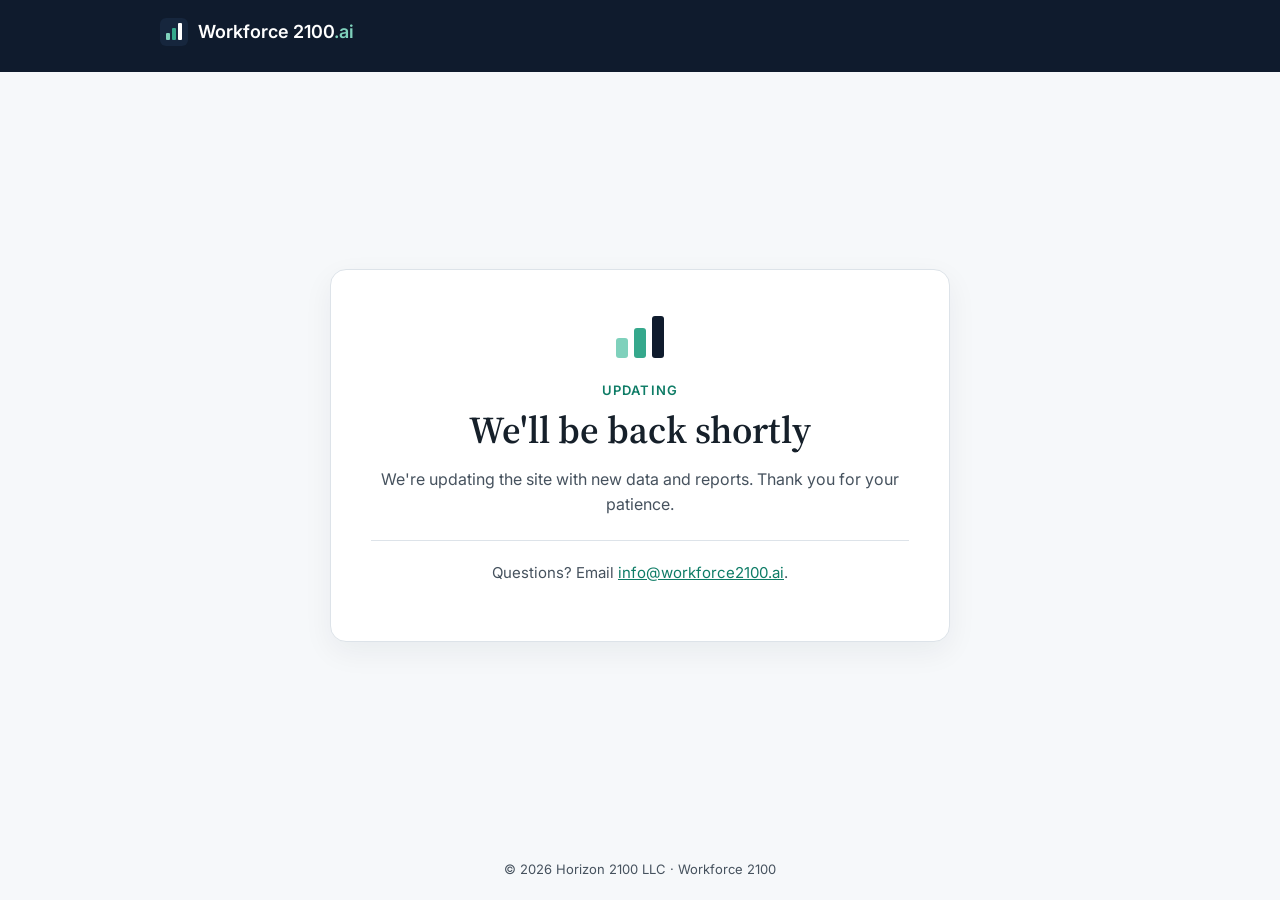
<file: index.html>
<!doctype html>
<html lang="en">
<head>
<meta charset="utf-8">
<meta name="viewport" content="width=device-width, initial-scale=1">
<title>Workforce 2100 — Back shortly</title>
<meta name="description" content="Workforce 2100 is being updated and will be back shortly.">
<meta name="robots" content="noindex">
<link rel="preconnect" href="https://fonts.googleapis.com">
<link rel="preconnect" href="https://fonts.gstatic.com" crossorigin>
<link href="https://fonts.googleapis.com/css2?family=Source+Serif+4:opsz,wght@8..60,600&family=Inter:wght@400;500;600&display=swap" rel="stylesheet">
<style>
:root{--navy:#0F1B2D;--teal:#0E7C66;--ink:#16202A;--ink-2:#46525E;--line:#DDE3E9;--bg:#F6F8FA}
*{box-sizing:border-box}
html,body{margin:0;height:100%}
body{background:var(--bg);color:var(--ink);font:16px/1.6 Inter,system-ui,-apple-system,"Segoe UI",sans-serif;display:flex;flex-direction:column;min-height:100vh}
header{background:var(--navy);padding:18px 16px}
.brand{display:inline-flex;align-items:center;gap:10px;color:#fff;text-decoration:none;font-weight:600;font-size:18px;max-width:960px;margin:0 auto;width:100%}
.brand b{color:#7FD1BC;font-weight:600}
.hdr{max-width:960px;margin:0 auto}
main{flex:1;display:flex;align-items:center;justify-content:center;padding:48px 16px}
.card{background:#fff;border:1px solid var(--line);border-radius:16px;padding:44px 40px;max-width:620px;width:100%;text-align:center;box-shadow:0 10px 30px rgba(15,27,45,.06)}
.bars{display:flex;gap:6px;justify-content:center;align-items:flex-end;height:44px;margin:0 auto 22px}
.bars i{display:block;width:12px;border-radius:3px;animation:rise 1.6s ease-in-out infinite}
.bars i:nth-child(1){height:20px;background:#7FD1BC}
.bars i:nth-child(2){height:30px;background:#35A88C;animation-delay:.2s}
.bars i:nth-child(3){height:42px;background:var(--navy);animation-delay:.4s}
@keyframes rise{0%,100%{transform:scaleY(1)}50%{transform:scaleY(.6)}}
@media (prefers-reduced-motion:reduce){.bars i{animation:none}}
.eyebrow{margin:0 0 8px;font-size:13px;font-weight:600;letter-spacing:.08em;text-transform:uppercase;color:var(--teal)}
h1{font-family:"Source Serif 4",Georgia,serif;font-weight:600;font-size:clamp(28px,5vw,38px);line-height:1.15;margin:0 0 14px}
p{margin:0 0 12px;color:var(--ink-2)}
.contact{margin-top:22px;padding-top:20px;border-top:1px solid var(--line);font-size:15px}
a{color:var(--teal)}
footer{text-align:center;font-size:13px;color:var(--ink-2);padding:20px 16px}
</style>
</head>
<body>
<header><div class="hdr"><a class="brand" href="/" aria-label="Workforce 2100 home">
<svg width="28" height="28" viewBox="0 0 28 28" aria-hidden="true"><rect width="28" height="28" rx="6" fill="#16263D"/><rect x="6" y="15" width="4" height="7" rx="1" fill="#7FD1BC"/><rect x="12" y="10" width="4" height="12" rx="1" fill="#35A88C"/><rect x="18" y="5" width="4" height="17" rx="1" fill="#fff"/></svg>
<span>Workforce 2100<b>.ai</b></span></a></div></header>
<main>
<div class="card" role="status">
<div class="bars" aria-hidden="true"><i></i><i></i><i></i></div>
<p class="eyebrow">Updating</p>
<h1>We'll be back shortly</h1>
<p>We're updating the site with new data and reports. Thank you for your patience.</p>
<p class="contact">Questions? Email <a href="mailto:info@workforce2100.ai">info@workforce2100.ai</a>.</p>
</div>
</main>
<footer>© 2026 Horizon 2100 LLC · Workforce 2100</footer>
</body>
</html>
</file>
